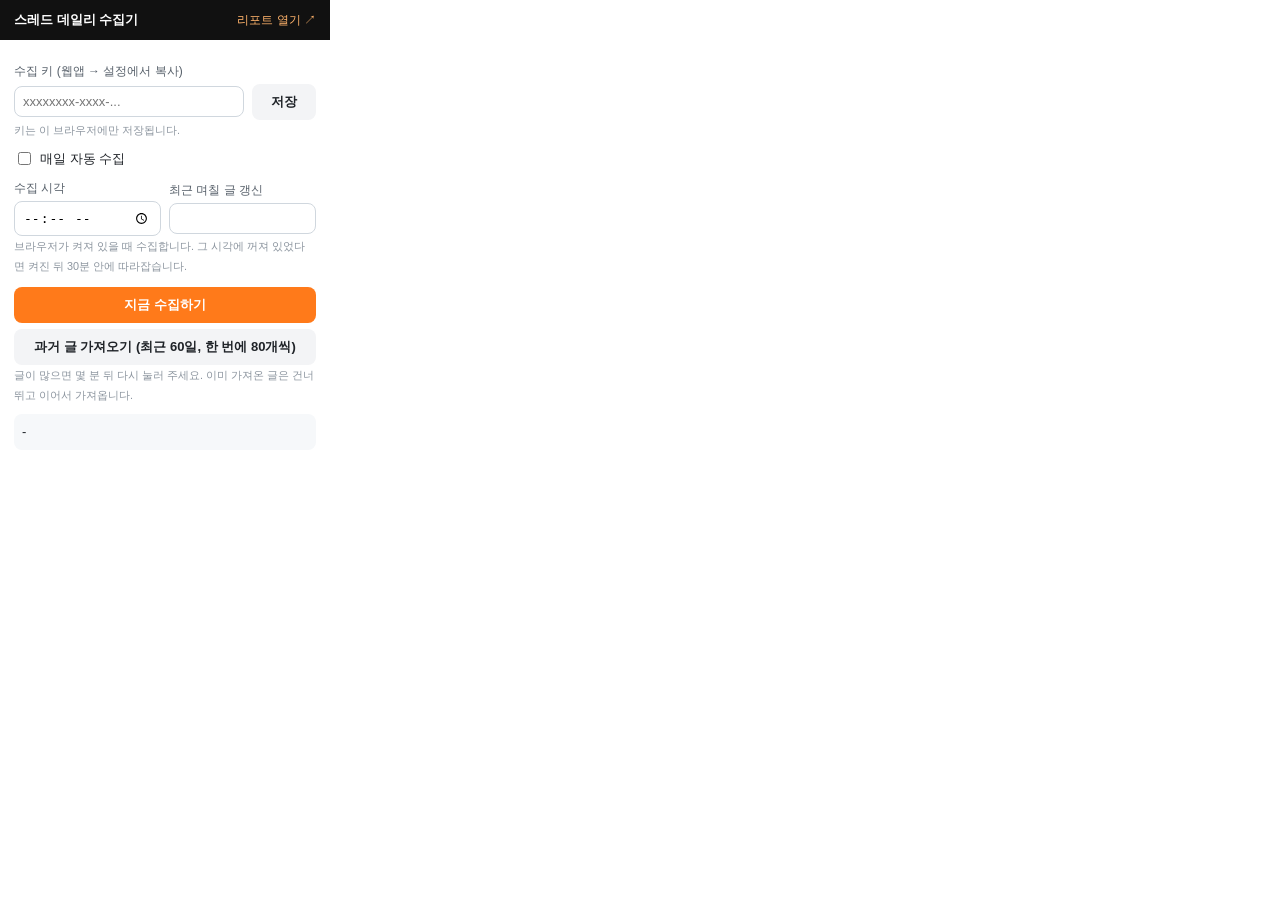
<file: extension/popup.html>
<!doctype html>
<html lang="ko">
<head>
<meta charset="utf-8">
<style>
  body { width: 330px; margin: 0; font: 13px/1.5 -apple-system, "Malgun Gothic", sans-serif; color: #1f2328; }
  header { background: #111; color: #fff; padding: 10px 14px; font-weight: 700; display: flex; justify-content: space-between; align-items: center; }
  header a { color: #ffb36b; font-weight: 400; font-size: 12px; text-decoration: none; }
  main { padding: 12px 14px; }
  label { display: block; font-size: 12px; color: #57606a; margin: 10px 0 4px; }
  input[type=text], input[type=time], input[type=number] { width: 100%; box-sizing: border-box; padding: 7px 8px; border: 1px solid #d0d7de; border-radius: 8px; font-size: 13px; }
  .row { display: flex; gap: 8px; align-items: center; }
  .row > * { flex: 1; }
  button { border: 0; border-radius: 8px; padding: 9px 10px; font-weight: 600; cursor: pointer; font-size: 13px; }
  .primary { background: #ff7a1a; color: #fff; width: 100%; margin-top: 12px; }
  .ghost { background: #f3f4f6; color: #1f2328; }
  .ok { color: #1a7f37; } .err { color: #cf222e; }
  #status { margin-top: 10px; padding: 8px; background: #f6f8fa; border-radius: 8px; min-height: 18px; }
  #logs { margin-top: 8px; max-height: 140px; overflow: auto; font-size: 11px; color: #57606a; white-space: pre-wrap; }
  .check { display: flex; gap: 6px; align-items: center; margin-top: 10px; }
  small { color: #8c959f; }
</style>
</head>
<body>
<header>스레드 데일리 수집기 <a id="app" href="#" target="_blank">리포트 열기 ↗</a></header>
<main>
  <label>수집 키 (웹앱 → 설정에서 복사)</label>
  <div class="row"><input id="key" type="text" placeholder="xxxxxxxx-xxxx-..."><button id="save" class="ghost" style="flex:0 0 64px">저장</button></div>
  <div id="keyMsg"><small>키는 이 브라우저에만 저장됩니다.</small></div>

  <div class="check"><input id="autoOn" type="checkbox"><span>매일 자동 수집</span></div>
  <div class="row">
    <div><label>수집 시각</label><input id="autoTime" type="time"></div>
    <div><label>최근 며칠 글 갱신</label><input id="recheckDays" type="number" min="1" max="14"></div>
  </div>
  <small>브라우저가 켜져 있을 때 수집합니다. 그 시각에 꺼져 있었다면 켜진 뒤 30분 안에 따라잡습니다.</small>

  <button id="run" class="primary">지금 수집하기</button>
  <button id="backfill" class="ghost" style="width:100%;margin-top:6px">과거 글 가져오기 (최근 60일, 한 번에 80개씩)</button>
  <small>글이 많으면 몇 분 뒤 다시 눌러 주세요. 이미 가져온 글은 건너뛰고 이어서 가져옵니다.</small>

  <div id="status">-</div>
  <div id="logs"></div>
</main>
<script src="popup.js"></script>
</body>
</html>
</file>
